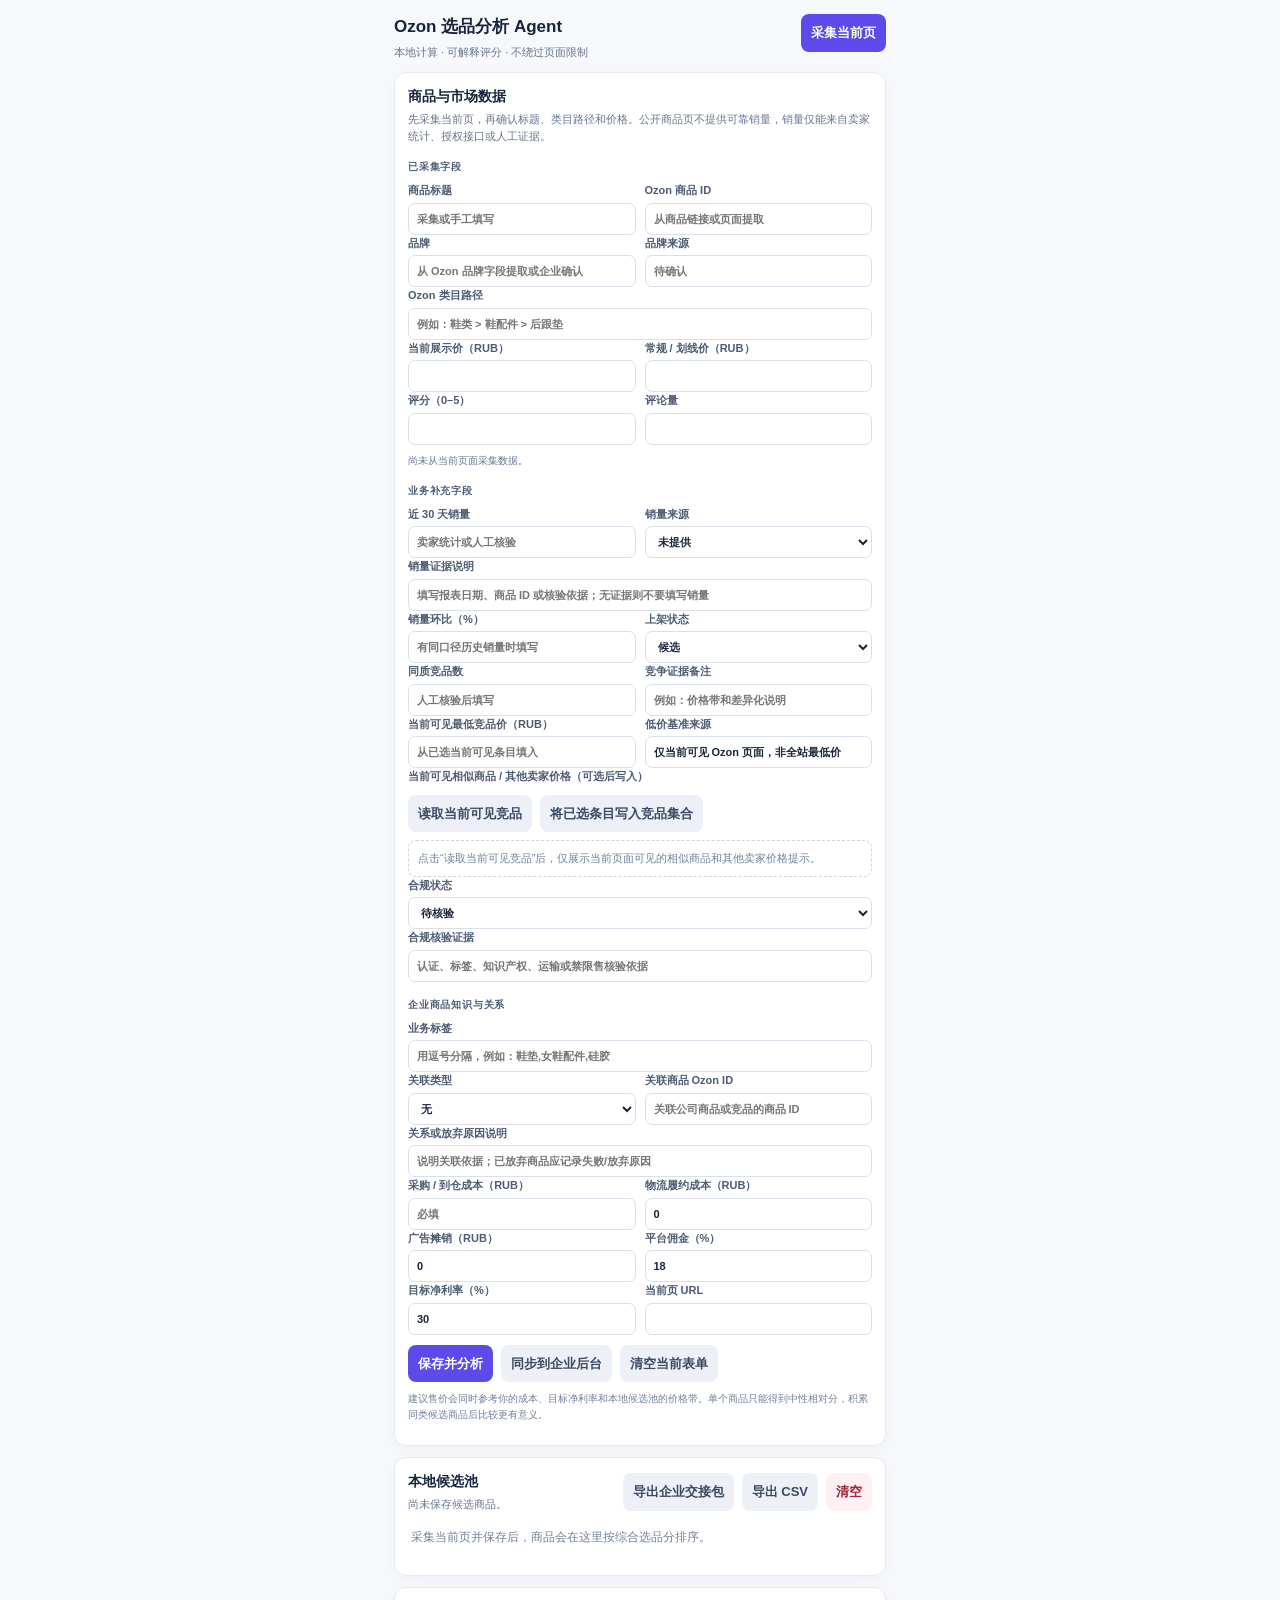
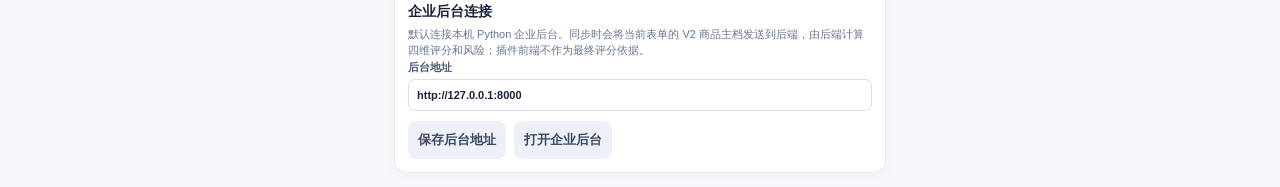
<file: extension/panel.html>
<!doctype html>
<html lang="zh-CN">
<head>
  <meta charset="utf-8" />
  <meta name="viewport" content="width=device-width, initial-scale=1" />
  <title>Ozon 选品分析 Agent</title>
  <style>
    :root{--ink:#19243b;--muted:#68758e;--line:#e5eaf1;--bg:#f6f8fc;--brand:#5c4bea;--good:#087f5b;--warn:#a96400;--bad:#b72e46}*{box-sizing:border-box}body{margin:0;background:var(--bg);color:var(--ink);font:13px/1.5 Inter,"Microsoft YaHei",Arial,sans-serif}.wrap{padding:14px;max-width:520px;margin:auto}header{display:flex;justify-content:space-between;gap:12px;align-items:flex-start;margin-bottom:12px}h1{font-size:17px;margin:0}h2{font-size:14px;margin:0}.sub{margin:4px 0 0;color:var(--muted);font-size:11px}.card{background:#fff;border:1px solid var(--line);border-radius:12px;padding:13px;margin-top:11px;box-shadow:0 4px 15px #19243b08}.actions{display:flex;gap:8px;margin-top:10px}button{border:0;border-radius:8px;padding:9px 10px;font:inherit;font-weight:750;cursor:pointer;background:var(--brand);color:#fff}button:hover{filter:brightness(.95)}button.secondary{color:#3b4963;background:#edf0f7}button.danger{color:#a22338;background:#fff0f2}button:disabled{opacity:.5;cursor:not-allowed}.notice{display:none;margin-top:10px;padding:9px;border-radius:8px;font-size:12px}.notice.error{display:block;background:#fff0f2;color:#9d253a;border:1px solid #f0cad0}.notice.success{display:block;background:#eaf8f0;color:#087655;border:1px solid #c8ead6}.source{margin-top:8px;color:#66748d;font-size:10px}.grid{display:grid;grid-template-columns:1fr 1fr;gap:9px}.grid.one{grid-template-columns:1fr}label{display:block;color:#4d5b73;font-size:11px;font-weight:750}input,select{display:block;width:100%;height:32px;margin-top:4px;padding:6px 8px;border:1px solid #d9e0ea;border-radius:7px;color:var(--ink);background:#fff;font:inherit}input:focus,select:focus{outline:2px solid #5c4bea22;border-color:var(--brand)}.section{margin:15px 0 8px;color:#4e5d75;font-size:10px;font-weight:800;letter-spacing:.08em;text-transform:uppercase}.metric-grid{display:grid;grid-template-columns:repeat(3,1fr);gap:7px;margin-top:10px}.metric{padding:8px;border-radius:8px;background:#f6f8fc}.metric span{display:block;color:#6d7890;font-size:10px}.metric b{display:block;margin-top:3px;font-size:13px}.score{display:flex;align-items:center;gap:10px;padding:10px;border-radius:9px;background:linear-gradient(135deg,#f0efff,#f4fbff)}.score b{font-size:25px;color:#5042cc}.score p{margin:0;font-size:11px;color:#56647e}.tag{display:inline-block;margin-top:3px;border-radius:10px;padding:2px 6px;font-size:10px;font-weight:800}.优先进入{background:#e5f7ed;color:var(--good)}.建议验证{background:#e8f4ff;color:#226797}.谨慎进入{background:#fff0dd;color:var(--warn)}.暂不建议{background:#ffedf0;color:var(--bad)}.lists{display:grid;grid-template-columns:1fr 1fr;gap:9px;margin-top:9px}.lists h3{font-size:11px;margin:0 0 4px}.lists ul{margin:0;padding-left:15px;color:#596780;font-size:10px;line-height:1.55}.candidate{display:flex;justify-content:space-between;align-items:center;gap:8px;padding:9px 0;border-top:1px solid #edf0f4;cursor:pointer}.candidate:first-child{border-top:0}.candidate:hover{background:#fafaff}.candidate .title{font-weight:750;overflow:hidden;text-overflow:ellipsis;white-space:nowrap;max-width:230px}.candidate small{display:block;color:#71809a;font-size:10px}.candidate .right{text-align:right}.empty{padding:15px 3px;color:#718099;font-size:12px;line-height:1.6}.footnote{margin-top:9px;color:#718099;font-size:10px;line-height:1.55}.competitor-list{margin-top:8px;border:1px dashed #cbd4e4;border-radius:8px;max-height:170px;overflow:auto}.competitor-item{display:flex;gap:7px;padding:7px;border-top:1px solid #eef1f6;align-items:flex-start}.competitor-item:first-child{border-top:0}.competitor-item small{color:#68758e;display:block}.competitor-item input{width:auto;height:auto;margin-top:3px}.comp-empty{padding:9px;color:#718099;font-size:11px}@media(max-width:340px){.grid,.metric-grid,.lists{grid-template-columns:1fr}.actions{flex-wrap:wrap}}
  </style>
</head>
<body>
  <main class="wrap">
    <header><div><h1>Ozon 选品分析 Agent</h1><p class="sub">本地计算 · 可解释评分 · 不绕过页面限制</p></div><button id="captureBtn" title="读取你当前已打开页面中的可见商品信息">采集当前页</button></header>
    <div id="notice" class="notice"></div>

    <section class="card">
      <h2>商品与市场数据</h2>
      <p class="sub">先采集当前页，再确认标题、类目路径和价格。公开商品页不提供可靠销量，销量仅能来自卖家统计、授权接口或人工证据。</p>
      <div class="section">已采集字段</div>
      <div class="grid"><label>商品标题<input id="title" placeholder="采集或手工填写" /></label><label>Ozon 商品 ID<input id="ozonProductId" placeholder="从商品链接或页面提取" /></label></div>
      <div class="grid"><label>品牌<input id="brand" placeholder="从 Ozon 品牌字段提取或企业确认" /></label><label>品牌来源<input id="brandSource" readonly placeholder="待确认" /></label></div>
      <div class="grid one"><label>Ozon 类目路径<input id="category" placeholder="例如：鞋类 > 鞋配件 > 后跟垫" /></label></div>
      <div class="grid"><label>当前展示价（RUB）<input id="priceRub" type="number" min="0" step="1" /></label><label>常规 / 划线价（RUB）<input id="regularPriceRub" type="number" min="0" step="1" /></label></div>
      <div class="grid"><label>评分（0–5）<input id="rating" type="number" min="0" max="5" step="0.1" /></label><label>评论量<input id="reviewCount" type="number" min="0" step="1" /></label></div>
      <input id="categorySource" type="hidden" /><input id="priceSource" type="hidden" /><input id="imageUrl" type="hidden" />
      <div id="sourceInfo" class="source">尚未从当前页面采集数据。</div>

      <div class="section">业务补充字段</div>
      <div class="grid"><label>近 30 天销量<input id="monthlySales" type="number" min="0" step="1" placeholder="卖家统计或人工核验" /></label><label>销量来源<select id="salesSource"><option>未提供</option><option>Ozon Seller 已授权统计</option><option>Ozon Statistics API 已授权数据</option><option>企业人工核验</option></select></label></div>
      <div class="grid one"><label>销量证据说明<input id="salesEvidence" placeholder="填写报表日期、商品 ID 或核验依据；无证据则不要填写销量" /></label></div>
      <div class="grid"><label>销量环比（%）<input id="salesGrowthRate" type="number" step="0.1" placeholder="有同口径历史销量时填写" /></label><label>上架状态<select id="listingStatus"><option>候选</option><option>已上架</option><option>暂停</option><option>已放弃</option></select></label></div>
      <div class="grid"><label>同质竞品数<input id="competitorCount" type="number" min="0" step="1" placeholder="人工核验后填写" /></label><label>竞争证据备注<input id="competitionEvidence" placeholder="例如：价格带和差异化说明" /></label></div>
      <div class="grid"><label>当前可见最低竞品价（RUB）<input id="visibleLowestCompetitorPrice" type="number" min="0" readonly placeholder="从已选当前可见条目填入" /></label><label>低价基准来源<input value="仅当前可见 Ozon 页面，非全站最低价" readonly /></label></div>
      <div class="grid one"><label>当前可见相似商品 / 其他卖家价格（可选后写入）</label></div>
      <div class="actions"><button id="captureCompetitorsBtn" type="button" class="secondary">读取当前可见竞品</button><button id="applyCompetitorsBtn" type="button" class="secondary">将已选条目写入竞品集合</button></div>
      <div id="visibleCompetitorList" class="competitor-list"><div class="comp-empty">点击“读取当前可见竞品”后，仅展示当前页面可见的相似商品和其他卖家价格提示。</div></div>
      <div class="grid one"><label>合规状态<select id="complianceStatus"><option>待核验</option><option>通过</option><option>未通过</option></select></label></div>
      <div class="grid one"><label>合规核验证据<input id="complianceEvidence" placeholder="认证、标签、知识产权、运输或禁限售核验依据" /></label></div>
      <div class="section">企业商品知识与关系</div>
      <div class="grid one"><label>业务标签<input id="tags" placeholder="用逗号分隔，例如：鞋垫,女鞋配件,硅胶" /></label></div>
      <div class="grid"><label>关联类型<select id="relationshipType"><option>无</option><option>同品牌变体</option><option>升级款</option><option>替代品</option><option>公司历史相似品</option><option>竞品</option></select></label><label>关联商品 Ozon ID<input id="relatedProductId" placeholder="关联公司商品或竞品的商品 ID" /></label></div>
      <div class="grid one"><label>关系或放弃原因说明<input id="relationshipEvidence" placeholder="说明关联依据；已放弃商品应记录失败/放弃原因" /></label></div>
      <div class="grid"><label>采购 / 到仓成本（RUB）<input id="estimatedCostRub" type="number" min="0" step="1" placeholder="必填" /></label><label>物流履约成本（RUB）<input id="shippingCostRub" type="number" min="0" step="1" value="0" /></label></div>
      <div class="grid"><label>广告摊销（RUB）<input id="adCostRub" type="number" min="0" step="1" value="0" /></label><label>平台佣金（%）<input id="commissionRate" type="number" min="0" max="89" step="1" value="18" /></label></div>
      <div class="grid"><label>目标净利率（%）<input id="targetMargin" type="number" min="1" max="79" step="1" value="30" /></label><label>当前页 URL<input id="url" readonly /></label></div>
      <div class="actions"><button id="analyzeBtn">保存并分析</button><button id="syncBtn" class="secondary">同步到企业后台</button><button id="newBtn" class="secondary">清空当前表单</button></div>
      <p class="footnote">建议售价会同时参考你的成本、目标净利率和本地候选池的价格带。单个商品只能得到中性相对分，积累同类候选商品后比较更有意义。</p>
    </section>

    <section id="analysisCard" class="card" hidden>
      <div class="score"><b id="score">—</b><div><h2 id="decision">等待计算</h2><p id="scoreText">评分由需求、利润价格带、合规和竞争组成；合规未通过或证据缺失会阻断推荐。</p></div></div>
      <div class="metric-grid"><div class="metric"><span>单位净利润</span><b id="unitProfit">—</b></div><div class="metric"><span>预计净利率</span><b id="netMargin">—</b></div><div class="metric"><span>建议售价</span><b id="recommendedPrice">—</b></div><div class="metric"><span>保本价</span><b id="breakEvenPrice">—</b></div><div class="metric"><span>市场中位价</span><b id="marketMedian">—</b></div><div class="metric"><span>价格竞争力</span><b id="priceScore">—</b></div></div>
      <div class="metric-grid"><div class="metric"><span>需求评分</span><b id="demandScore">—</b></div><div class="metric"><span>利润价格带</span><b id="financialScore">—</b></div><div class="metric"><span>合规评分</span><b id="complianceScore">—</b></div><div class="metric"><span>竞争评分</span><b id="competitionScore">—</b></div></div>
      <div class="lists"><div><h3>优势</h3><ul id="strengths"></ul></div><div><h3>风险与待验证</h3><ul id="risks"></ul></div></div>
    </section>

    <section class="card">
      <div style="display:flex;align-items:center;justify-content:space-between;gap:8px"><div><h2>本地候选池</h2><p class="sub" id="poolSummary">尚未保存候选商品。</p></div><div class="actions" style="margin:0"><button id="handoffBtn" class="secondary">导出企业交接包</button><button id="exportBtn" class="secondary">导出 CSV</button><button id="clearBtn" class="danger">清空</button></div></div>
      <div id="candidateList" class="empty">采集当前页并保存后，商品会在这里按综合选品分排序。</div>
    </section>
    <section class="card">
      <h2>企业后台连接</h2>
      <p class="sub">默认连接本机 Python 企业后台。同步时会将当前表单的 V2 商品主档发送到后端，由后端计算四维评分和风险；插件前端不作为最终评分依据。</p>
      <div class="grid one"><label>后台地址<input id="backendUrl" value="http://127.0.0.1:8000" /></label></div>
      <div class="actions"><button id="saveBackendBtn" class="secondary">保存后台地址</button><button id="openBackendBtn" class="secondary">打开企业后台</button></div>
    </section>
  </main>
  <script src="engine.js"></script>
  <script src="panel.js"></script>
</body>
</html>
</file>
